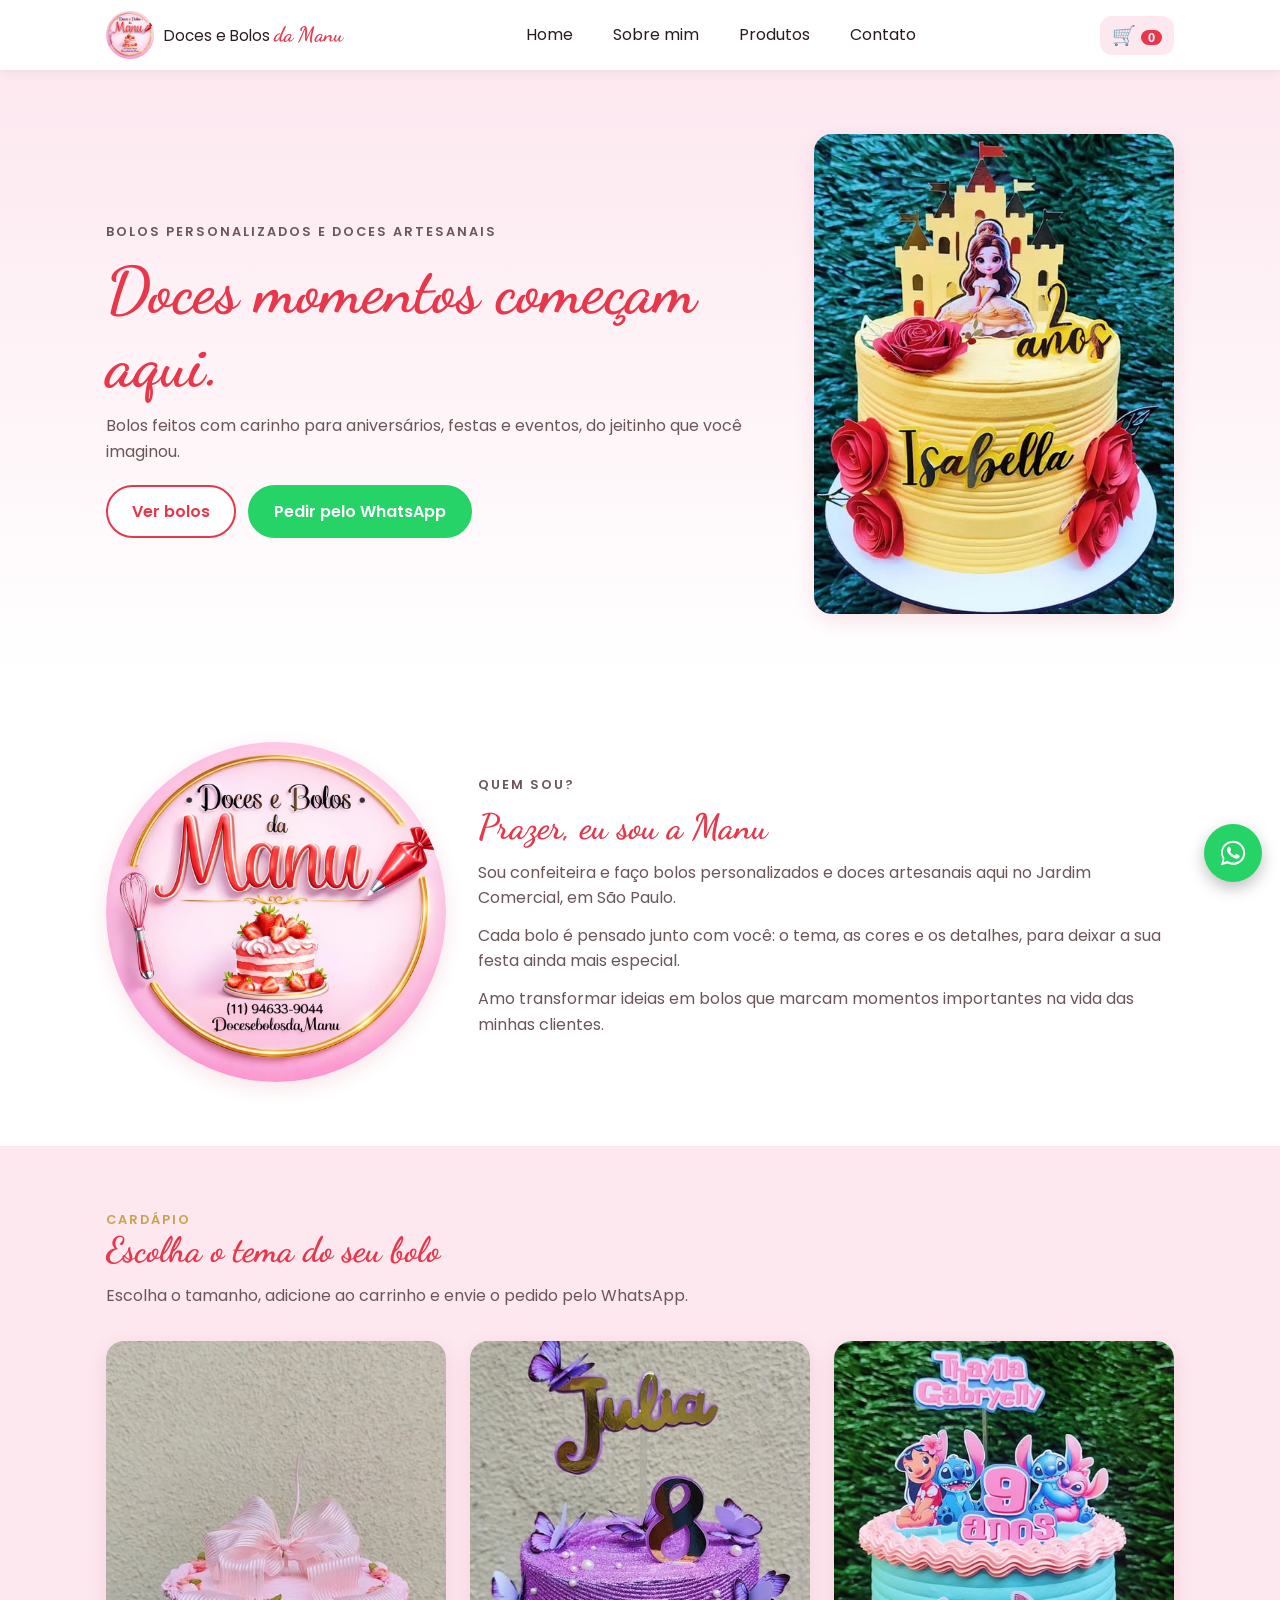
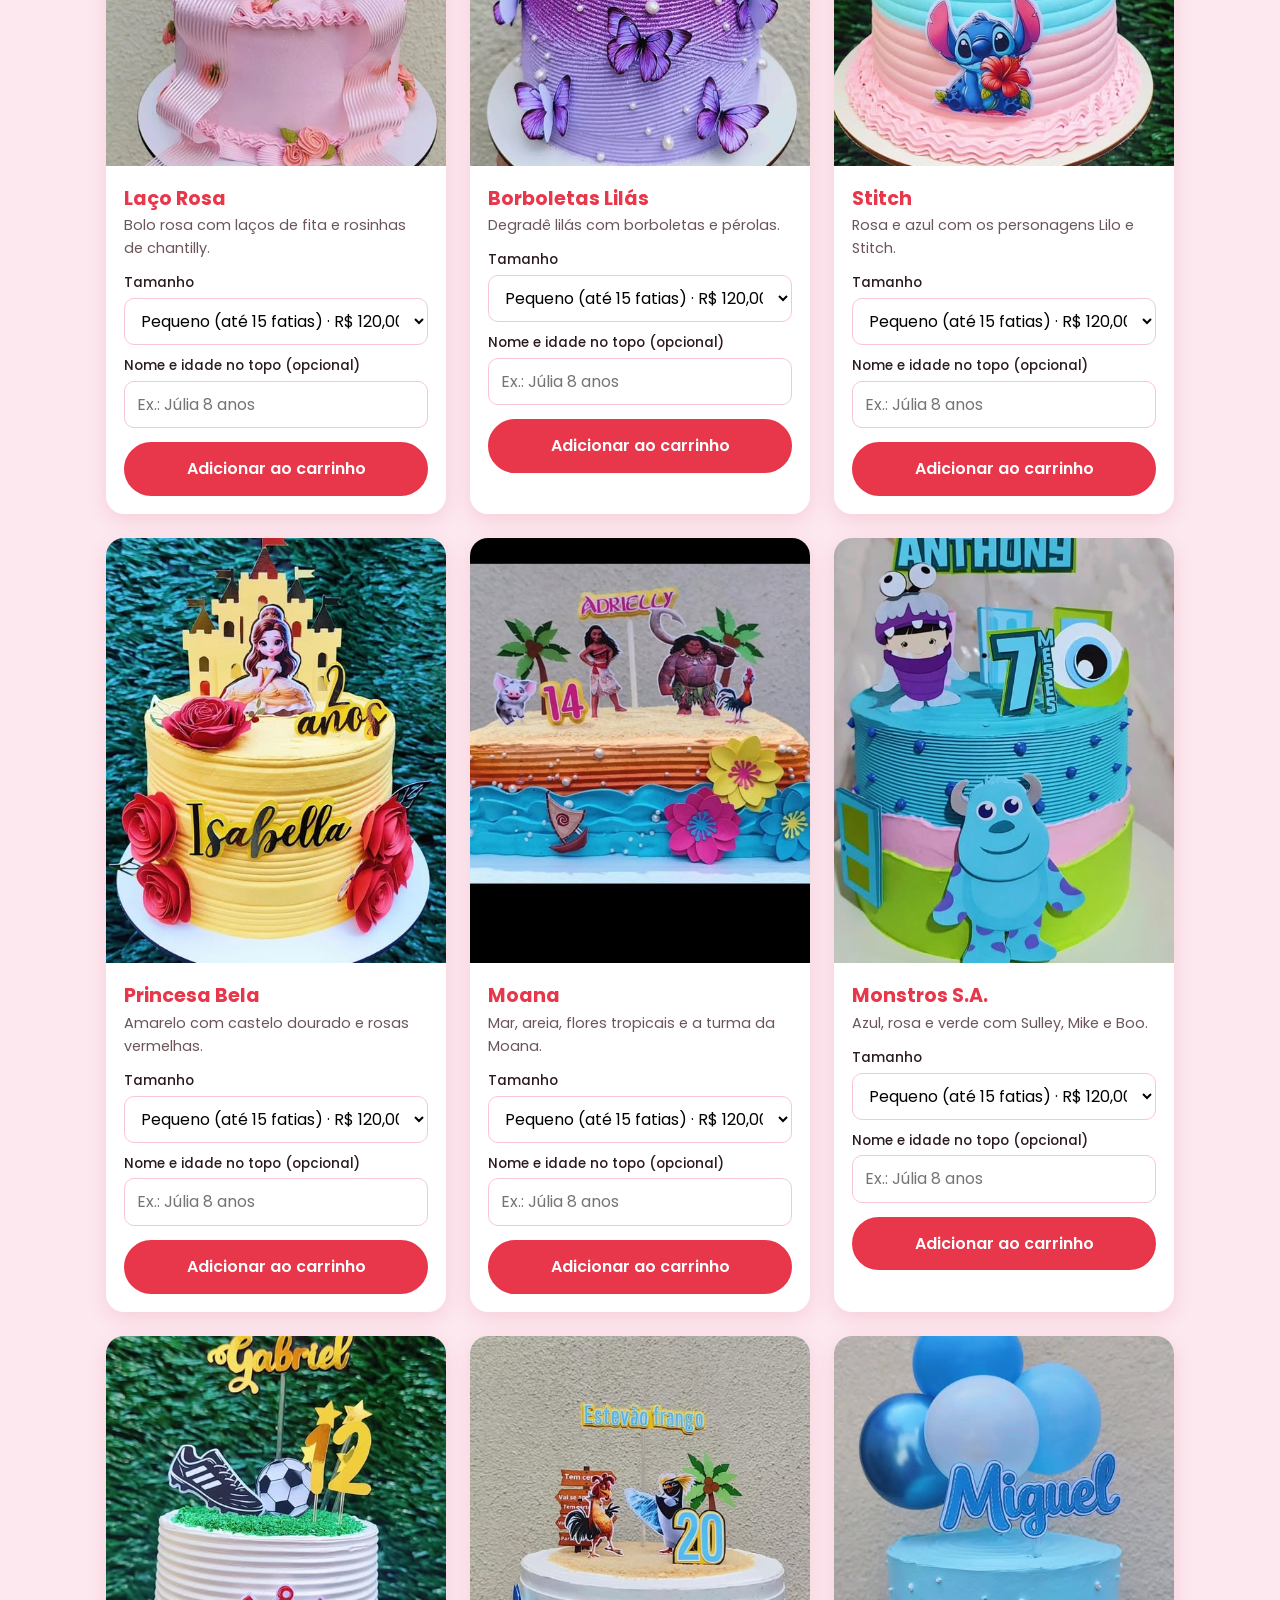
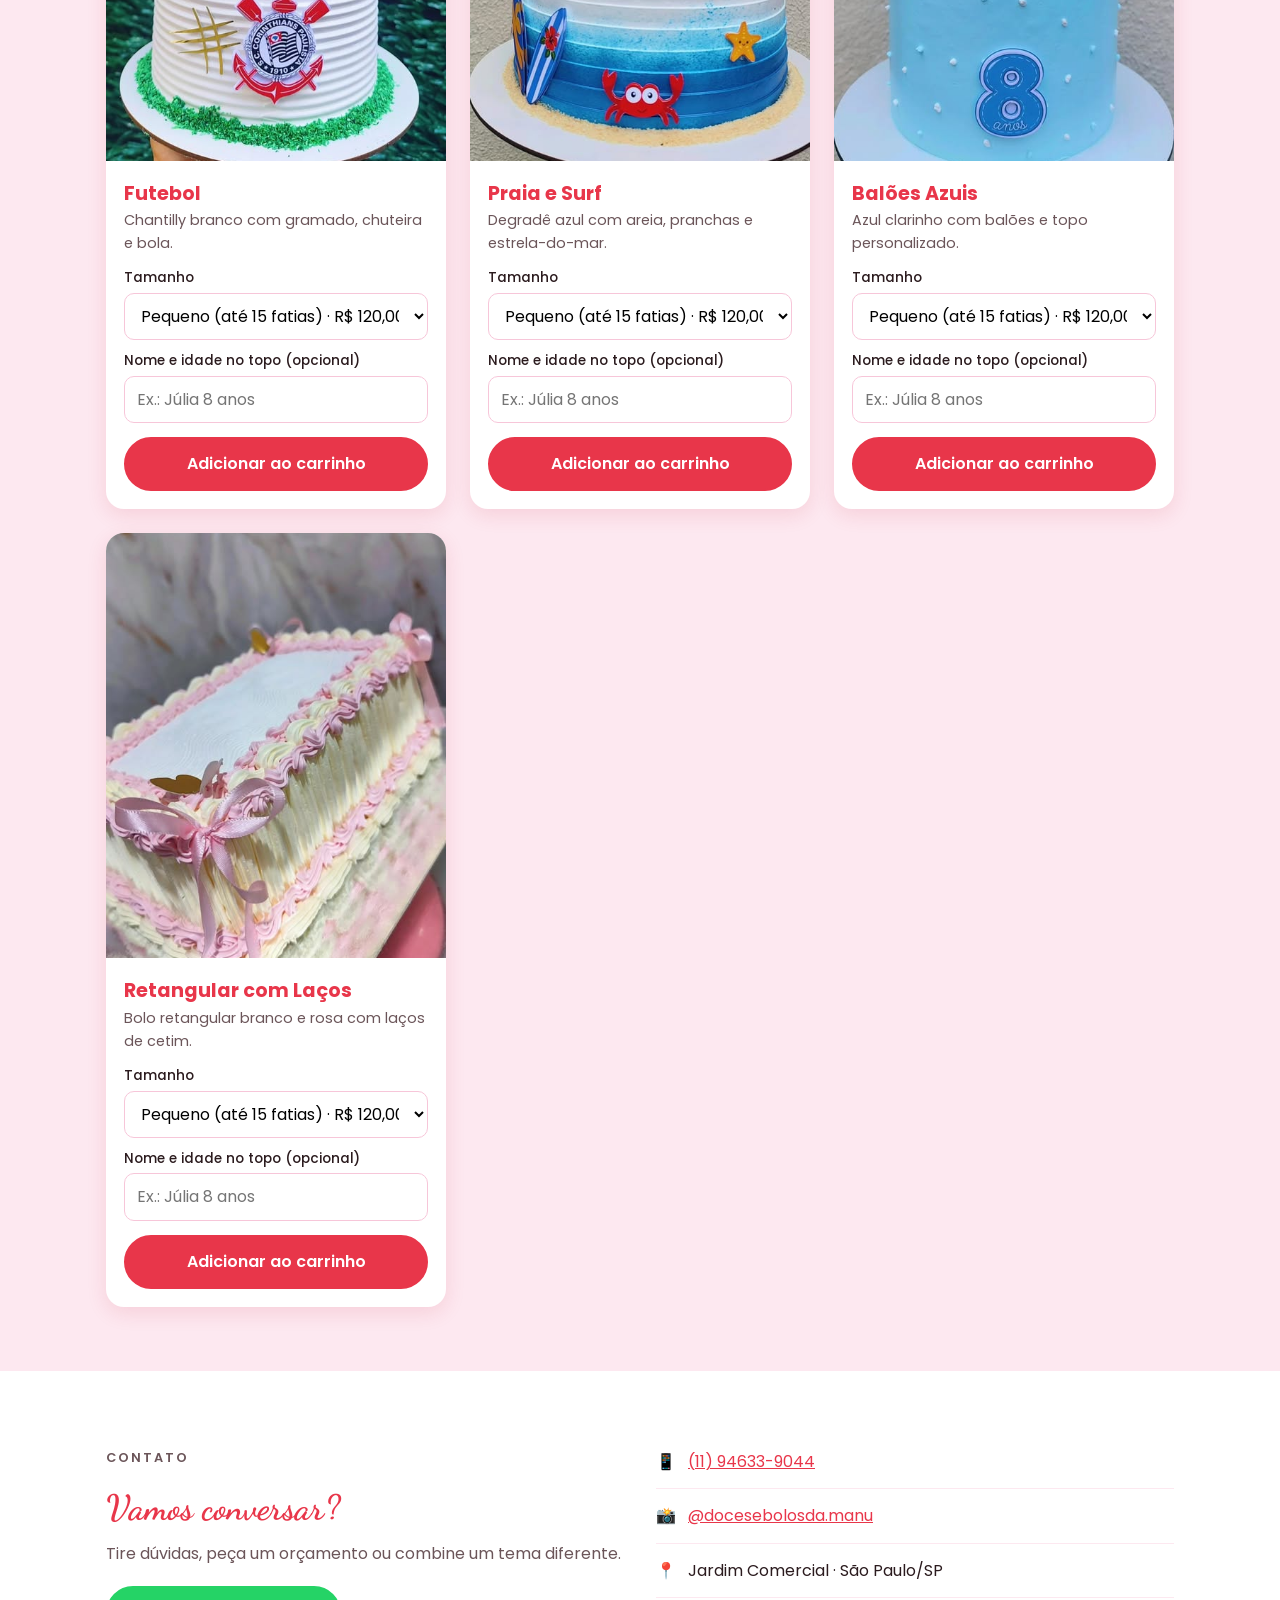
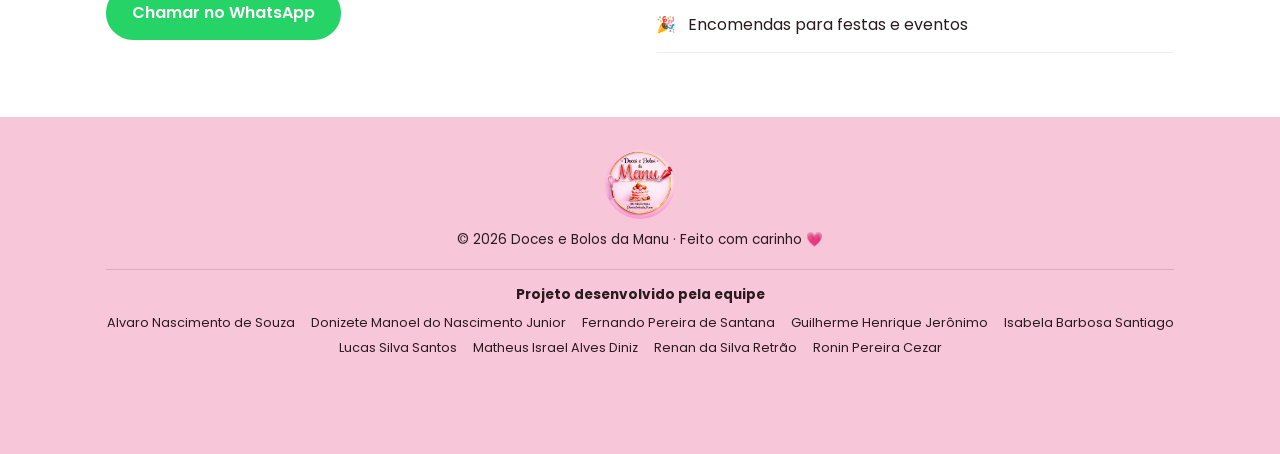
<file: index.html>
<!DOCTYPE html>
<html lang="pt-BR">
<head>
    <meta charset="UTF-8">
    <!-- Faz o site se ajustar à largura do celular -->
    <meta name="viewport" content="width=device-width, initial-scale=1.0">
    <meta name="description" content="Bolos personalizados e doces artesanais. Encomendas para festas e eventos.">
    <title>Doces e Bolos da Manu</title>

    <link rel="icon" href="assets/img/logo.jpg">
    <!-- Ícone e nome quando o site é adicionado à tela inicial do celular -->
    <link rel="apple-touch-icon" href="assets/img/logo.jpg">
    <link rel="manifest" href="manifest.webmanifest">
    <meta name="theme-color" content="#e8364a">
    <meta name="apple-mobile-web-app-title" content="Doces da Manu">
    <link rel="preconnect" href="https://fonts.googleapis.com">
    <link rel="preconnect" href="https://fonts.gstatic.com" crossorigin>
    <link href="https://fonts.googleapis.com/css2?family=Dancing+Script:wght@600;700&family=Poppins:wght@400;500;600&display=swap" rel="stylesheet">
    <link rel="stylesheet" href="assets/css/estilo.css">
</head>
<body>

<header class="cabecalho">
    <div class="container cabecalho-conteudo">
        <a href="#home" class="marca">
            <img src="assets/img/logo.jpg" alt="Logo Doces e Bolos da Manu">
            <span>Doces e Bolos <strong>da Manu</strong></span>
        </a>

        <!-- Os links levam até as seções da própria página (âncoras com #) -->
        <nav class="menu" id="menu">
            <a href="#home">Home</a>
            <a href="#sobre">Sobre mim</a>
            <a href="#produtos">Produtos</a>
            <a href="#contato">Contato</a>
        </nav>

        <div class="cabecalho-botoes">
            <button class="botao-carrinho" id="abrirCarrinho" aria-label="Abrir carrinho">
                🛒 <span class="contador" id="contador">0</span>
            </button>
            <!-- Botão de 3 risquinhos: só aparece no celular (controlado pelo CSS) -->
            <button class="botao-menu" id="botaoMenu" aria-label="Abrir menu">☰</button>
        </div>
    </div>
</header>

<main>

    <!-- ========== HOME ========== -->
    <section id="home" class="secao-home">
        <div class="container home-conteudo">
            <div class="home-texto">
                <p class="etiqueta">Bolos personalizados e doces artesanais</p>
                <h1>Doces momentos começam aqui.</h1>
                <p>Bolos feitos com carinho para aniversários, festas e eventos, do jeitinho que você imaginou.</p>
                <div class="home-botoes">
                    <a href="#produtos" class="botao">Ver bolos</a>
                    <a href="https://wa.me/5511946339044?text=Ol%C3%A1!%20Vim%20pelo%20site%20e%20quero%20fazer%20uma%20encomenda." class="botao botao-whatsapp" target="_blank" rel="noopener">Pedir pelo WhatsApp</a>
                </div>
            </div>
            <img src="assets/img/bolos/bolo-princesa-bela.jpg" alt="Bolo tema Princesa Bela" class="home-foto">
        </div>
    </section>

    <!-- ========== SOBRE MIM ========== -->
    <section id="sobre" class="secao-sobre">
        <div class="container sobre-conteudo">
            <img src="assets/img/logo.jpg" alt="Logo Doces e Bolos da Manu" class="sobre-foto">
            <div>
                <p class="etiqueta">Quem sou?</p>
                <h2>Prazer, eu sou a Manu</h2>
                <!-- TEXTO PROVISÓRIO: trocar pelo texto real da Manu -->
                <p>Sou confeiteira e faço bolos personalizados e doces artesanais aqui no Jardim Comercial, em São Paulo.</p>
                <p>Cada bolo é pensado junto com você: o tema, as cores e os detalhes, para deixar a sua festa ainda mais especial.</p>
                <p>Amo transformar ideias em bolos que marcam momentos importantes na vida das minhas clientes.</p>
            </div>
        </div>
    </section>

    <!-- ========== PRODUTOS ========== -->
    <section id="produtos" class="secao-produtos">
        <div class="container">
            <p class="etiqueta">Cardápio</p>
            <h2>Escolha o tema do seu bolo</h2>
            <p class="subtitulo">Escolha o tamanho, adicione ao carrinho e envie o pedido pelo WhatsApp.</p>

            <div class="grade-produtos">

                <article class="card" data-tema="Laço Rosa" data-imagem="bolo-laco-rosa.jpg">
                    <img src="assets/img/bolos/bolo-laco-rosa.jpg" alt="Bolo tema Laço Rosa" loading="lazy">
                    <div class="card-corpo">
                        <h3>Laço Rosa</h3>
                        <p>Bolo rosa com laços de fita e rosinhas de chantilly.</p>

                        <!-- Cada card é um formulário: o JavaScript lê os campos e coloca o bolo no carrinho -->
                        <form class="form-produto">
                            <label for="tamanho-1">Tamanho</label>
                            <select name="tamanho" id="tamanho-1">
                                <option value="P" data-preco="120">Pequeno (até 15 fatias) · R$ 120,00</option>
                                <option value="M" data-preco="180">Médio (até 25 fatias) · R$ 180,00</option>
                                <option value="G" data-preco="250">Grande (até 40 fatias) · R$ 250,00</option>
                            </select>

                            <label for="personalizacao-1">Nome e idade no topo (opcional)</label>
                            <input type="text" name="personalizacao" id="personalizacao-1"
                                   maxlength="40" placeholder="Ex.: Júlia 8 anos">

                            <button type="submit" class="botao botao-cheio">Adicionar ao carrinho</button>
                        </form>
                    </div>
                </article>

                <article class="card" data-tema="Borboletas Lilás" data-imagem="bolo-borboletas-lilas.jpg">
                    <img src="assets/img/bolos/bolo-borboletas-lilas.jpg" alt="Bolo tema Borboletas Lilás" loading="lazy">
                    <div class="card-corpo">
                        <h3>Borboletas Lilás</h3>
                        <p>Degradê lilás com borboletas e pérolas.</p>

                        <!-- Cada card é um formulário: o JavaScript lê os campos e coloca o bolo no carrinho -->
                        <form class="form-produto">
                            <label for="tamanho-2">Tamanho</label>
                            <select name="tamanho" id="tamanho-2">
                                <option value="P" data-preco="120">Pequeno (até 15 fatias) · R$ 120,00</option>
                                <option value="M" data-preco="180">Médio (até 25 fatias) · R$ 180,00</option>
                                <option value="G" data-preco="250">Grande (até 40 fatias) · R$ 250,00</option>
                            </select>

                            <label for="personalizacao-2">Nome e idade no topo (opcional)</label>
                            <input type="text" name="personalizacao" id="personalizacao-2"
                                   maxlength="40" placeholder="Ex.: Júlia 8 anos">

                            <button type="submit" class="botao botao-cheio">Adicionar ao carrinho</button>
                        </form>
                    </div>
                </article>

                <article class="card" data-tema="Stitch" data-imagem="bolo-stitch.jpg">
                    <img src="assets/img/bolos/bolo-stitch.jpg" alt="Bolo tema Stitch" loading="lazy">
                    <div class="card-corpo">
                        <h3>Stitch</h3>
                        <p>Rosa e azul com os personagens Lilo e Stitch.</p>

                        <!-- Cada card é um formulário: o JavaScript lê os campos e coloca o bolo no carrinho -->
                        <form class="form-produto">
                            <label for="tamanho-3">Tamanho</label>
                            <select name="tamanho" id="tamanho-3">
                                <option value="P" data-preco="120">Pequeno (até 15 fatias) · R$ 120,00</option>
                                <option value="M" data-preco="180">Médio (até 25 fatias) · R$ 180,00</option>
                                <option value="G" data-preco="250">Grande (até 40 fatias) · R$ 250,00</option>
                            </select>

                            <label for="personalizacao-3">Nome e idade no topo (opcional)</label>
                            <input type="text" name="personalizacao" id="personalizacao-3"
                                   maxlength="40" placeholder="Ex.: Júlia 8 anos">

                            <button type="submit" class="botao botao-cheio">Adicionar ao carrinho</button>
                        </form>
                    </div>
                </article>

                <article class="card" data-tema="Princesa Bela" data-imagem="bolo-princesa-bela.jpg">
                    <img src="assets/img/bolos/bolo-princesa-bela.jpg" alt="Bolo tema Princesa Bela" loading="lazy">
                    <div class="card-corpo">
                        <h3>Princesa Bela</h3>
                        <p>Amarelo com castelo dourado e rosas vermelhas.</p>

                        <!-- Cada card é um formulário: o JavaScript lê os campos e coloca o bolo no carrinho -->
                        <form class="form-produto">
                            <label for="tamanho-4">Tamanho</label>
                            <select name="tamanho" id="tamanho-4">
                                <option value="P" data-preco="120">Pequeno (até 15 fatias) · R$ 120,00</option>
                                <option value="M" data-preco="180">Médio (até 25 fatias) · R$ 180,00</option>
                                <option value="G" data-preco="250">Grande (até 40 fatias) · R$ 250,00</option>
                            </select>

                            <label for="personalizacao-4">Nome e idade no topo (opcional)</label>
                            <input type="text" name="personalizacao" id="personalizacao-4"
                                   maxlength="40" placeholder="Ex.: Júlia 8 anos">

                            <button type="submit" class="botao botao-cheio">Adicionar ao carrinho</button>
                        </form>
                    </div>
                </article>

                <article class="card" data-tema="Moana" data-imagem="bolo-moana.jpg">
                    <img src="assets/img/bolos/bolo-moana.jpg" alt="Bolo tema Moana" loading="lazy">
                    <div class="card-corpo">
                        <h3>Moana</h3>
                        <p>Mar, areia, flores tropicais e a turma da Moana.</p>

                        <!-- Cada card é um formulário: o JavaScript lê os campos e coloca o bolo no carrinho -->
                        <form class="form-produto">
                            <label for="tamanho-5">Tamanho</label>
                            <select name="tamanho" id="tamanho-5">
                                <option value="P" data-preco="120">Pequeno (até 15 fatias) · R$ 120,00</option>
                                <option value="M" data-preco="180">Médio (até 25 fatias) · R$ 180,00</option>
                                <option value="G" data-preco="250">Grande (até 40 fatias) · R$ 250,00</option>
                            </select>

                            <label for="personalizacao-5">Nome e idade no topo (opcional)</label>
                            <input type="text" name="personalizacao" id="personalizacao-5"
                                   maxlength="40" placeholder="Ex.: Júlia 8 anos">

                            <button type="submit" class="botao botao-cheio">Adicionar ao carrinho</button>
                        </form>
                    </div>
                </article>

                <article class="card" data-tema="Monstros S.A." data-imagem="bolo-monstros-sa.jpg">
                    <img src="assets/img/bolos/bolo-monstros-sa.jpg" alt="Bolo tema Monstros S.A." loading="lazy">
                    <div class="card-corpo">
                        <h3>Monstros S.A.</h3>
                        <p>Azul, rosa e verde com Sulley, Mike e Boo.</p>

                        <!-- Cada card é um formulário: o JavaScript lê os campos e coloca o bolo no carrinho -->
                        <form class="form-produto">
                            <label for="tamanho-6">Tamanho</label>
                            <select name="tamanho" id="tamanho-6">
                                <option value="P" data-preco="120">Pequeno (até 15 fatias) · R$ 120,00</option>
                                <option value="M" data-preco="180">Médio (até 25 fatias) · R$ 180,00</option>
                                <option value="G" data-preco="250">Grande (até 40 fatias) · R$ 250,00</option>
                            </select>

                            <label for="personalizacao-6">Nome e idade no topo (opcional)</label>
                            <input type="text" name="personalizacao" id="personalizacao-6"
                                   maxlength="40" placeholder="Ex.: Júlia 8 anos">

                            <button type="submit" class="botao botao-cheio">Adicionar ao carrinho</button>
                        </form>
                    </div>
                </article>

                <article class="card" data-tema="Futebol" data-imagem="bolo-futebol.jpg">
                    <img src="assets/img/bolos/bolo-futebol.jpg" alt="Bolo tema Futebol" loading="lazy">
                    <div class="card-corpo">
                        <h3>Futebol</h3>
                        <p>Chantilly branco com gramado, chuteira e bola.</p>

                        <!-- Cada card é um formulário: o JavaScript lê os campos e coloca o bolo no carrinho -->
                        <form class="form-produto">
                            <label for="tamanho-7">Tamanho</label>
                            <select name="tamanho" id="tamanho-7">
                                <option value="P" data-preco="120">Pequeno (até 15 fatias) · R$ 120,00</option>
                                <option value="M" data-preco="180">Médio (até 25 fatias) · R$ 180,00</option>
                                <option value="G" data-preco="250">Grande (até 40 fatias) · R$ 250,00</option>
                            </select>

                            <label for="personalizacao-7">Nome e idade no topo (opcional)</label>
                            <input type="text" name="personalizacao" id="personalizacao-7"
                                   maxlength="40" placeholder="Ex.: Júlia 8 anos">

                            <button type="submit" class="botao botao-cheio">Adicionar ao carrinho</button>
                        </form>
                    </div>
                </article>

                <article class="card" data-tema="Praia e Surf" data-imagem="bolo-praia-surf.jpg">
                    <img src="assets/img/bolos/bolo-praia-surf.jpg" alt="Bolo tema Praia e Surf" loading="lazy">
                    <div class="card-corpo">
                        <h3>Praia e Surf</h3>
                        <p>Degradê azul com areia, pranchas e estrela-do-mar.</p>

                        <!-- Cada card é um formulário: o JavaScript lê os campos e coloca o bolo no carrinho -->
                        <form class="form-produto">
                            <label for="tamanho-8">Tamanho</label>
                            <select name="tamanho" id="tamanho-8">
                                <option value="P" data-preco="120">Pequeno (até 15 fatias) · R$ 120,00</option>
                                <option value="M" data-preco="180">Médio (até 25 fatias) · R$ 180,00</option>
                                <option value="G" data-preco="250">Grande (até 40 fatias) · R$ 250,00</option>
                            </select>

                            <label for="personalizacao-8">Nome e idade no topo (opcional)</label>
                            <input type="text" name="personalizacao" id="personalizacao-8"
                                   maxlength="40" placeholder="Ex.: Júlia 8 anos">

                            <button type="submit" class="botao botao-cheio">Adicionar ao carrinho</button>
                        </form>
                    </div>
                </article>

                <article class="card" data-tema="Balões Azuis" data-imagem="bolo-baloes-azul.jpg">
                    <img src="assets/img/bolos/bolo-baloes-azul.jpg" alt="Bolo tema Balões Azuis" loading="lazy">
                    <div class="card-corpo">
                        <h3>Balões Azuis</h3>
                        <p>Azul clarinho com balões e topo personalizado.</p>

                        <!-- Cada card é um formulário: o JavaScript lê os campos e coloca o bolo no carrinho -->
                        <form class="form-produto">
                            <label for="tamanho-9">Tamanho</label>
                            <select name="tamanho" id="tamanho-9">
                                <option value="P" data-preco="120">Pequeno (até 15 fatias) · R$ 120,00</option>
                                <option value="M" data-preco="180">Médio (até 25 fatias) · R$ 180,00</option>
                                <option value="G" data-preco="250">Grande (até 40 fatias) · R$ 250,00</option>
                            </select>

                            <label for="personalizacao-9">Nome e idade no topo (opcional)</label>
                            <input type="text" name="personalizacao" id="personalizacao-9"
                                   maxlength="40" placeholder="Ex.: Júlia 8 anos">

                            <button type="submit" class="botao botao-cheio">Adicionar ao carrinho</button>
                        </form>
                    </div>
                </article>

                <article class="card" data-tema="Retangular com Laços" data-imagem="bolo-retangular-lacos.jpg">
                    <img src="assets/img/bolos/bolo-retangular-lacos.jpg" alt="Bolo tema Retangular com Laços" loading="lazy">
                    <div class="card-corpo">
                        <h3>Retangular com Laços</h3>
                        <p>Bolo retangular branco e rosa com laços de cetim.</p>

                        <!-- Cada card é um formulário: o JavaScript lê os campos e coloca o bolo no carrinho -->
                        <form class="form-produto">
                            <label for="tamanho-10">Tamanho</label>
                            <select name="tamanho" id="tamanho-10">
                                <option value="P" data-preco="120">Pequeno (até 15 fatias) · R$ 120,00</option>
                                <option value="M" data-preco="180">Médio (até 25 fatias) · R$ 180,00</option>
                                <option value="G" data-preco="250">Grande (até 40 fatias) · R$ 250,00</option>
                            </select>

                            <label for="personalizacao-10">Nome e idade no topo (opcional)</label>
                            <input type="text" name="personalizacao" id="personalizacao-10"
                                   maxlength="40" placeholder="Ex.: Júlia 8 anos">

                            <button type="submit" class="botao botao-cheio">Adicionar ao carrinho</button>
                        </form>
                    </div>
                </article>
            </div>
        </div>
    </section>

    <!-- ========== CONTATO ========== -->
    <section id="contato" class="secao-contato">
        <div class="container contato-conteudo">
            <div>
                <p class="etiqueta">Contato</p>
                <h2>Vamos conversar?</h2>
                <p>Tire dúvidas, peça um orçamento ou combine um tema diferente.</p>
                <a href="https://wa.me/5511946339044?text=Ol%C3%A1!%20Vim%20pelo%20site%20e%20quero%20fazer%20uma%20encomenda." class="botao botao-whatsapp" target="_blank" rel="noopener">
                    Chamar no WhatsApp
                </a>
            </div>
            <ul class="contato-lista">
                <li><span>📱</span> <a href="https://wa.me/5511946339044?text=Ol%C3%A1!%20Vim%20pelo%20site%20e%20quero%20fazer%20uma%20encomenda." target="_blank" rel="noopener">(11) 94633-9044</a></li>
                <li><span>📸</span> <a href="https://www.instagram.com/docesebolosda.manu/" target="_blank" rel="noopener">@docesebolosda.manu</a></li>
                <li><span>📍</span> Jardim Comercial · São Paulo/SP</li>
                <li><span>🎉</span> Encomendas para festas e eventos</li>
            </ul>
        </div>
    </section>

</main>

<!-- ========== CARRINHO LATERAL ========== -->
<div class="fundo-escuro" id="fundoCarrinho"></div>

<aside class="carrinho" id="carrinho" aria-label="Carrinho">
    <div class="carrinho-topo">
        <h2>Meu pedido</h2>
        <button class="fechar" id="fecharCarrinho" aria-label="Fechar carrinho">✕</button>
    </div>

    <p class="aviso-sucesso" id="aviso" hidden></p>

    <!-- O JavaScript preenche esta mensagem e a lista conforme o carrinho muda -->
    <p class="carrinho-vazio" id="carrinhoVazio">Seu carrinho está vazio.<br>Escolha um bolo na seção Produtos 🎂</p>
    <ul class="carrinho-itens" id="listaItens"></ul>

    <div id="areaPedido" hidden>
        <p class="carrinho-total">Total: <strong id="total">R$ 0,00</strong></p>

        <form class="formulario" id="formFinalizar" novalidate>
            <ul class="lista-erros" id="listaErros" hidden></ul>

            <label for="nome">Seu nome</label>
            <input type="text" id="nome" name="nome" required>

            <label for="telefone">WhatsApp</label>
            <input type="tel" id="telefone" name="telefone" required placeholder="(11) 99999-9999">

            <label for="data">Data da festa</label>
            <input type="date" id="data" name="data" required>
            <small class="dica">Pedidos com pelo menos 4 dias de antecedência: é o tempo que a Manu precisa para comprar os ingredientes, preparar e decorar o seu bolo com todo o carinho 💗</small>

            <label for="observacao">Observação (opcional)</label>
            <textarea id="observacao" name="observacao" rows="2" maxlength="300"></textarea>

            <button type="submit" class="botao botao-whatsapp">Enviar pedido pelo WhatsApp</button>
        </form>
    </div>
</aside>

<footer class="rodape">
    <div class="container">
        <img src="assets/img/logo.jpg" alt="Logo Doces e Bolos da Manu" class="rodape-logo">
        <p>© 2026 Doces e Bolos da Manu · Feito com carinho 💗</p>

        <!-- Créditos da equipe que fez o projeto (trabalho da faculdade) -->
        <div class="creditos">
            <p class="creditos-titulo">Projeto desenvolvido pela equipe</p>
            <ul class="creditos-lista">
                <li>Alvaro Nascimento de Souza</li>
                <li>Donizete Manoel do Nascimento Junior</li>
                <li>Fernando Pereira de Santana</li>
                <li>Guilherme Henrique Jerônimo</li>
                <li>Isabela Barbosa Santiago</li>
                <li>Lucas Silva Santos</li>
                <li>Matheus Israel Alves Diniz</li>
                <li>Renan da Silva Retrão</li>
                <li>Ronin Pereira Cezar</li>
            </ul>
        </div>
    </div>
</footer>

<!-- Botão do WhatsApp fixo no canto da tela: aparece em todas as seções -->
<a href="https://wa.me/5511946339044?text=Ol%C3%A1!%20Vim%20pelo%20site%20e%20quero%20fazer%20uma%20encomenda." class="whatsapp-flutuante" target="_blank" rel="noopener" aria-label="Conversar no WhatsApp">
    <svg viewBox="0 0 32 32" width="30" height="30" aria-hidden="true"><path fill="currentColor" d="M16 3C9 3 3.3 8.7 3.3 15.7c0 2.2.6 4.4 1.7 6.3L3.2 29l7.2-1.9c1.8 1 3.9 1.5 5.9 1.5 7 0 12.7-5.7 12.7-12.7S23 3 16 3zm0 23.2c-1.9 0-3.8-.5-5.4-1.5l-.4-.2-4.3 1.1 1.1-4.2-.3-.4c-1.1-1.7-1.6-3.6-1.6-5.6C5.1 9.9 10 5.1 16 5.1s10.9 4.9 10.9 10.9S22 26.2 16 26.2zm6-8.2c-.3-.2-1.9-.9-2.2-1s-.5-.2-.7.2-.8 1-1 1.2-.4.2-.7.1c-.3-.2-1.4-.5-2.6-1.6-1-.9-1.6-1.9-1.8-2.2s0-.5.1-.6l.5-.6c.2-.2.2-.3.3-.6.1-.2 0-.4 0-.6l-1-2.4c-.3-.6-.5-.5-.7-.5h-.6c-.2 0-.6.1-.9.4s-1.2 1.1-1.2 2.8 1.2 3.2 1.4 3.5c.2.2 2.4 3.6 5.7 5 .8.3 1.4.5 1.9.7.8.3 1.5.2 2.1.1.6-.1 1.9-.8 2.2-1.5.3-.7.3-1.4.2-1.5-.1-.2-.3-.3-.6-.4z"/></svg>
</a>

<script src="assets/js/app.js"></script>
</body>
</html>
</file>
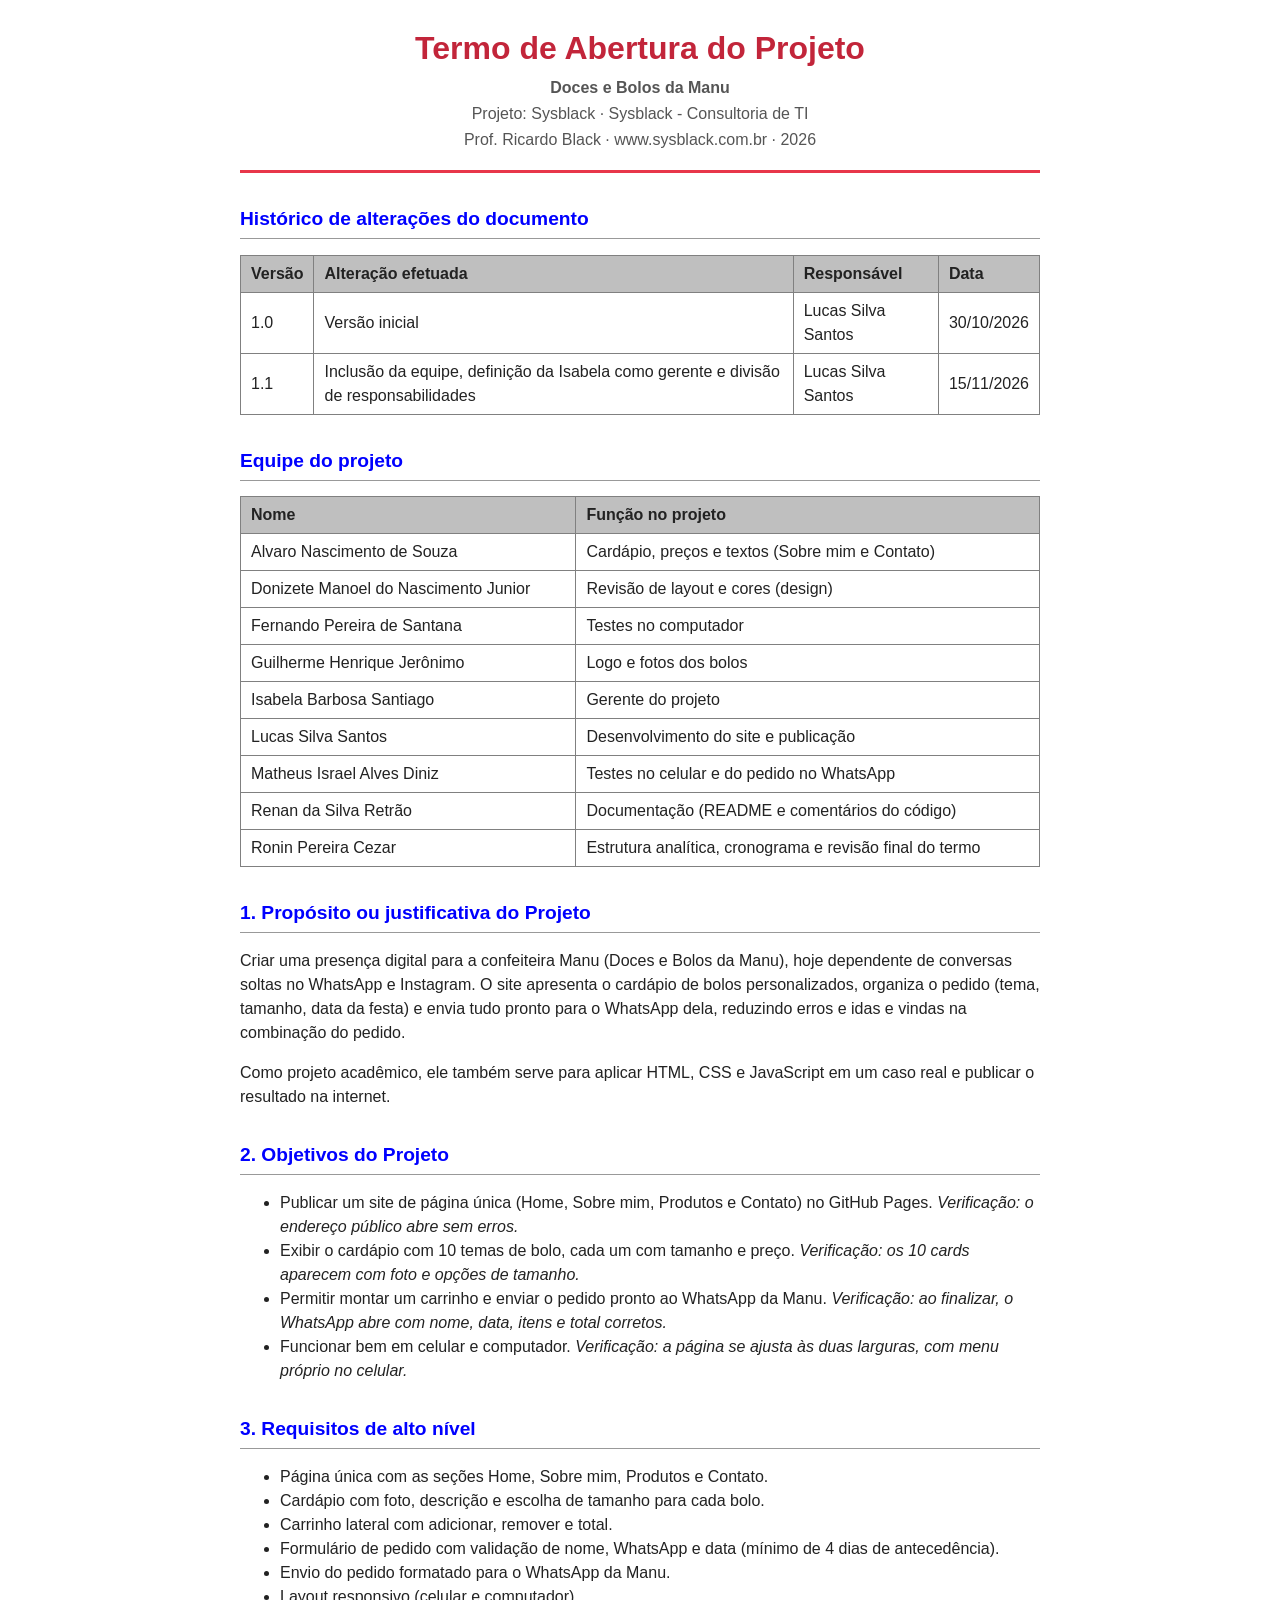
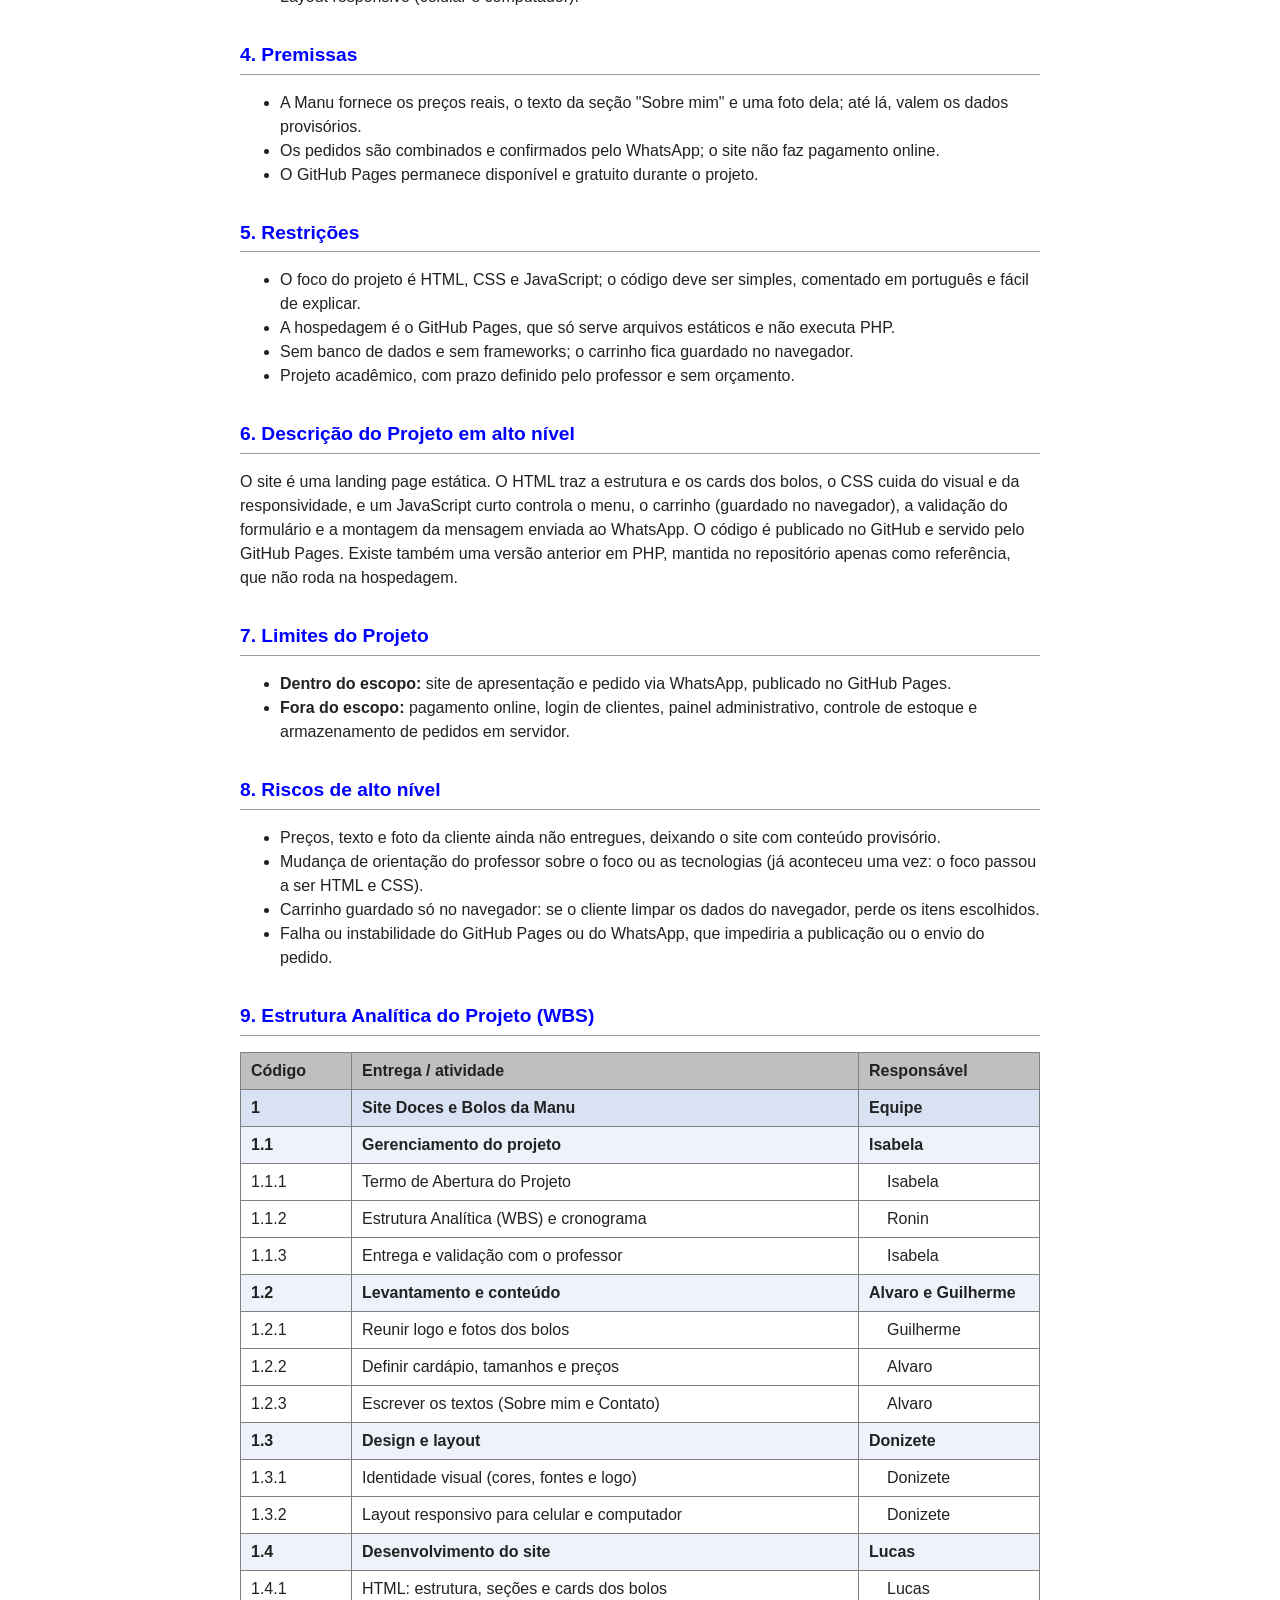
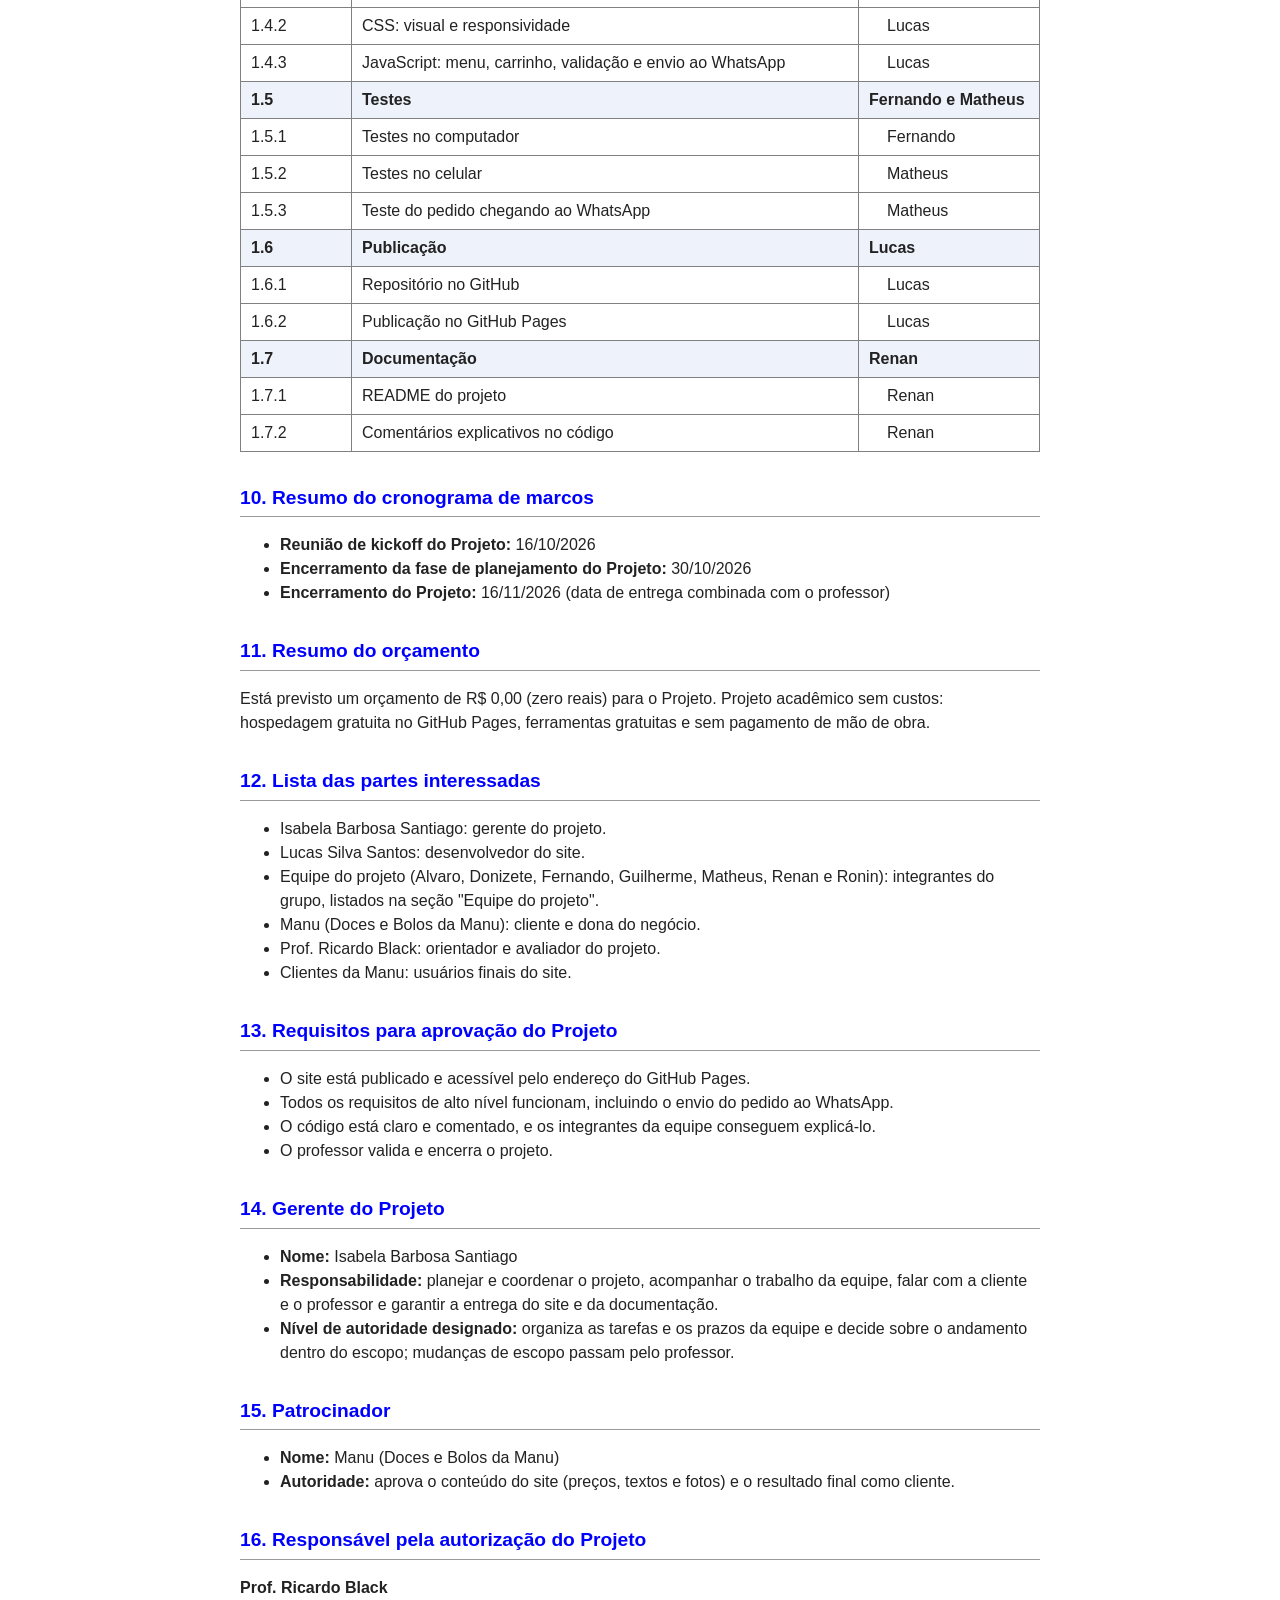
<file: termo-de-abertura.html>
<!DOCTYPE html>
<html lang="pt-BR">
<head>
    <meta charset="UTF-8">
    <meta name="viewport" content="width=device-width, initial-scale=1.0">
    <title>Termo de Abertura do Projeto - Doces e Bolos da Manu</title>

    <style>
        /* Estilo simples, em uma coluna só, bom para ler na tela e para imprimir */
        body {
            font-family: Calibri, Arial, sans-serif;
            line-height: 1.5;
            color: #222;
            max-width: 800px;
            margin: 0 auto;
            padding: 24px 16px 48px;
        }

        .capa { text-align: center; border-bottom: 3px solid #e8364a; padding-bottom: 16px; margin-bottom: 24px; }
        .capa h1 { margin: 0 0 4px; color: #c2253a; }
        .capa p { margin: 2px 0; color: #555; }

        h2 { color: #0000ff; font-size: 1.2rem; border-bottom: 1px solid #999; padding-bottom: 4px; margin-top: 32px; }

        table { border-collapse: collapse; width: 100%; margin: 8px 0; }
        th, td { border: 1px solid #808080; padding: 6px 10px; text-align: left; }
        th { background: #bfbfbf; }

        /* Níveis da WBS: cada nível tem uma cor de fundo diferente */
        .nivel1 td { background: #d9e2f3; font-weight: bold; }
        .nivel2 td { background: #eef2fa; font-weight: bold; }
        .nivel3 td:last-child { padding-left: 28px; }

        @media print {
            body { padding: 0; }
            h2 { break-after: avoid; }
            table, li { break-inside: avoid; }
        }
    </style>
</head>
<body>

<header class="capa">
    <h1>Termo de Abertura do Projeto</h1>
    <p><strong>Doces e Bolos da Manu</strong></p>
    <p>Projeto: Sysblack · Sysblack - Consultoria de TI</p>
    <p>Prof. Ricardo Black · www.sysblack.com.br · 2026</p>
</header>

<main>

    <h2>Histórico de alterações do documento</h2>
    <table>
        <tr><th>Versão</th><th>Alteração efetuada</th><th>Responsável</th><th>Data</th></tr>
        <tr><td>1.0</td><td>Versão inicial</td><td>Lucas Silva Santos</td><td>30/10/2026</td></tr>
        <tr><td>1.1</td><td>Inclusão da equipe, definição da Isabela como gerente e divisão de responsabilidades</td><td>Lucas Silva Santos</td><td>15/11/2026</td></tr>
    </table>

    <h2>Equipe do projeto</h2>
    <table>
        <tr><th>Nome</th><th>Função no projeto</th></tr>
        <tr><td>Alvaro Nascimento de Souza</td><td>Cardápio, preços e textos (Sobre mim e Contato)</td></tr>
        <tr><td>Donizete Manoel do Nascimento Junior</td><td>Revisão de layout e cores (design)</td></tr>
        <tr><td>Fernando Pereira de Santana</td><td>Testes no computador</td></tr>
        <tr><td>Guilherme Henrique Jerônimo</td><td>Logo e fotos dos bolos</td></tr>
        <tr><td>Isabela Barbosa Santiago</td><td>Gerente do projeto</td></tr>
        <tr><td>Lucas Silva Santos</td><td>Desenvolvimento do site e publicação</td></tr>
        <tr><td>Matheus Israel Alves Diniz</td><td>Testes no celular e do pedido no WhatsApp</td></tr>
        <tr><td>Renan da Silva Retrão</td><td>Documentação (README e comentários do código)</td></tr>
        <tr><td>Ronin Pereira Cezar</td><td>Estrutura analítica, cronograma e revisão final do termo</td></tr>
    </table>

    <h2>1. Propósito ou justificativa do Projeto</h2>
    <p>Criar uma presença digital para a confeiteira Manu (Doces e Bolos da Manu), hoje dependente de conversas soltas no WhatsApp e Instagram. O site apresenta o cardápio de bolos personalizados, organiza o pedido (tema, tamanho, data da festa) e envia tudo pronto para o WhatsApp dela, reduzindo erros e idas e vindas na combinação do pedido.</p>
    <p>Como projeto acadêmico, ele também serve para aplicar HTML, CSS e JavaScript em um caso real e publicar o resultado na internet.</p>

    <h2>2. Objetivos do Projeto</h2>
    <ul>
        <li>Publicar um site de página única (Home, Sobre mim, Produtos e Contato) no GitHub Pages. <em>Verificação: o endereço público abre sem erros.</em></li>
        <li>Exibir o cardápio com 10 temas de bolo, cada um com tamanho e preço. <em>Verificação: os 10 cards aparecem com foto e opções de tamanho.</em></li>
        <li>Permitir montar um carrinho e enviar o pedido pronto ao WhatsApp da Manu. <em>Verificação: ao finalizar, o WhatsApp abre com nome, data, itens e total corretos.</em></li>
        <li>Funcionar bem em celular e computador. <em>Verificação: a página se ajusta às duas larguras, com menu próprio no celular.</em></li>
    </ul>

    <h2>3. Requisitos de alto nível</h2>
    <ul>
        <li>Página única com as seções Home, Sobre mim, Produtos e Contato.</li>
        <li>Cardápio com foto, descrição e escolha de tamanho para cada bolo.</li>
        <li>Carrinho lateral com adicionar, remover e total.</li>
        <li>Formulário de pedido com validação de nome, WhatsApp e data (mínimo de 4 dias de antecedência).</li>
        <li>Envio do pedido formatado para o WhatsApp da Manu.</li>
        <li>Layout responsivo (celular e computador).</li>
    </ul>

    <h2>4. Premissas</h2>
    <ul>
        <li>A Manu fornece os preços reais, o texto da seção "Sobre mim" e uma foto dela; até lá, valem os dados provisórios.</li>
        <li>Os pedidos são combinados e confirmados pelo WhatsApp; o site não faz pagamento online.</li>
        <li>O GitHub Pages permanece disponível e gratuito durante o projeto.</li>
    </ul>

    <h2>5. Restrições</h2>
    <ul>
        <li>O foco do projeto é HTML, CSS e JavaScript; o código deve ser simples, comentado em português e fácil de explicar.</li>
        <li>A hospedagem é o GitHub Pages, que só serve arquivos estáticos e não executa PHP.</li>
        <li>Sem banco de dados e sem frameworks; o carrinho fica guardado no navegador.</li>
        <li>Projeto acadêmico, com prazo definido pelo professor e sem orçamento.</li>
    </ul>

    <h2>6. Descrição do Projeto em alto nível</h2>
    <p>O site é uma landing page estática. O HTML traz a estrutura e os cards dos bolos, o CSS cuida do visual e da responsividade, e um JavaScript curto controla o menu, o carrinho (guardado no navegador), a validação do formulário e a montagem da mensagem enviada ao WhatsApp. O código é publicado no GitHub e servido pelo GitHub Pages. Existe também uma versão anterior em PHP, mantida no repositório apenas como referência, que não roda na hospedagem.</p>

    <h2>7. Limites do Projeto</h2>
    <ul>
        <li><strong>Dentro do escopo:</strong> site de apresentação e pedido via WhatsApp, publicado no GitHub Pages.</li>
        <li><strong>Fora do escopo:</strong> pagamento online, login de clientes, painel administrativo, controle de estoque e armazenamento de pedidos em servidor.</li>
    </ul>

    <h2>8. Riscos de alto nível</h2>
    <ul>
        <li>Preços, texto e foto da cliente ainda não entregues, deixando o site com conteúdo provisório.</li>
        <li>Mudança de orientação do professor sobre o foco ou as tecnologias (já aconteceu uma vez: o foco passou a ser HTML e CSS).</li>
        <li>Carrinho guardado só no navegador: se o cliente limpar os dados do navegador, perde os itens escolhidos.</li>
        <li>Falha ou instabilidade do GitHub Pages ou do WhatsApp, que impediria a publicação ou o envio do pedido.</li>
    </ul>

    <h2>9. Estrutura Analítica do Projeto (WBS)</h2>
    <table>
        <tr><th style="width: 90px;">Código</th><th>Entrega / atividade</th><th style="width: 160px;">Responsável</th></tr>
        <tr class="nivel1"><td>1</td><td>Site Doces e Bolos da Manu</td><td>Equipe</td></tr>

        <tr class="nivel2"><td>1.1</td><td>Gerenciamento do projeto</td><td>Isabela</td></tr>
        <tr class="nivel3"><td>1.1.1</td><td>Termo de Abertura do Projeto</td><td>Isabela</td></tr>
        <tr class="nivel3"><td>1.1.2</td><td>Estrutura Analítica (WBS) e cronograma</td><td>Ronin</td></tr>
        <tr class="nivel3"><td>1.1.3</td><td>Entrega e validação com o professor</td><td>Isabela</td></tr>

        <tr class="nivel2"><td>1.2</td><td>Levantamento e conteúdo</td><td>Alvaro e Guilherme</td></tr>
        <tr class="nivel3"><td>1.2.1</td><td>Reunir logo e fotos dos bolos</td><td>Guilherme</td></tr>
        <tr class="nivel3"><td>1.2.2</td><td>Definir cardápio, tamanhos e preços</td><td>Alvaro</td></tr>
        <tr class="nivel3"><td>1.2.3</td><td>Escrever os textos (Sobre mim e Contato)</td><td>Alvaro</td></tr>

        <tr class="nivel2"><td>1.3</td><td>Design e layout</td><td>Donizete</td></tr>
        <tr class="nivel3"><td>1.3.1</td><td>Identidade visual (cores, fontes e logo)</td><td>Donizete</td></tr>
        <tr class="nivel3"><td>1.3.2</td><td>Layout responsivo para celular e computador</td><td>Donizete</td></tr>

        <tr class="nivel2"><td>1.4</td><td>Desenvolvimento do site</td><td>Lucas</td></tr>
        <tr class="nivel3"><td>1.4.1</td><td>HTML: estrutura, seções e cards dos bolos</td><td>Lucas</td></tr>
        <tr class="nivel3"><td>1.4.2</td><td>CSS: visual e responsividade</td><td>Lucas</td></tr>
        <tr class="nivel3"><td>1.4.3</td><td>JavaScript: menu, carrinho, validação e envio ao WhatsApp</td><td>Lucas</td></tr>

        <tr class="nivel2"><td>1.5</td><td>Testes</td><td>Fernando e Matheus</td></tr>
        <tr class="nivel3"><td>1.5.1</td><td>Testes no computador</td><td>Fernando</td></tr>
        <tr class="nivel3"><td>1.5.2</td><td>Testes no celular</td><td>Matheus</td></tr>
        <tr class="nivel3"><td>1.5.3</td><td>Teste do pedido chegando ao WhatsApp</td><td>Matheus</td></tr>

        <tr class="nivel2"><td>1.6</td><td>Publicação</td><td>Lucas</td></tr>
        <tr class="nivel3"><td>1.6.1</td><td>Repositório no GitHub</td><td>Lucas</td></tr>
        <tr class="nivel3"><td>1.6.2</td><td>Publicação no GitHub Pages</td><td>Lucas</td></tr>

        <tr class="nivel2"><td>1.7</td><td>Documentação</td><td>Renan</td></tr>
        <tr class="nivel3"><td>1.7.1</td><td>README do projeto</td><td>Renan</td></tr>
        <tr class="nivel3"><td>1.7.2</td><td>Comentários explicativos no código</td><td>Renan</td></tr>
    </table>

    <h2>10. Resumo do cronograma de marcos</h2>
    <ul>
        <li><strong>Reunião de kickoff do Projeto:</strong> 16/10/2026</li>
        <li><strong>Encerramento da fase de planejamento do Projeto:</strong> 30/10/2026</li>
        <li><strong>Encerramento do Projeto:</strong> 16/11/2026 (data de entrega combinada com o professor)</li>
    </ul>

    <h2>11. Resumo do orçamento</h2>
    <p>Está previsto um orçamento de R$ 0,00 (zero reais) para o Projeto. Projeto acadêmico sem custos: hospedagem gratuita no GitHub Pages, ferramentas gratuitas e sem pagamento de mão de obra.</p>

    <h2>12. Lista das partes interessadas</h2>
    <ul>
        <li>Isabela Barbosa Santiago: gerente do projeto.</li>
        <li>Lucas Silva Santos: desenvolvedor do site.</li>
        <li>Equipe do projeto (Alvaro, Donizete, Fernando, Guilherme, Matheus, Renan e Ronin): integrantes do grupo, listados na seção "Equipe do projeto".</li>
        <li>Manu (Doces e Bolos da Manu): cliente e dona do negócio.</li>
        <li>Prof. Ricardo Black: orientador e avaliador do projeto.</li>
        <li>Clientes da Manu: usuários finais do site.</li>
    </ul>

    <h2>13. Requisitos para aprovação do Projeto</h2>
    <ul>
        <li>O site está publicado e acessível pelo endereço do GitHub Pages.</li>
        <li>Todos os requisitos de alto nível funcionam, incluindo o envio do pedido ao WhatsApp.</li>
        <li>O código está claro e comentado, e os integrantes da equipe conseguem explicá-lo.</li>
        <li>O professor valida e encerra o projeto.</li>
    </ul>

    <h2>14. Gerente do Projeto</h2>
    <ul>
        <li><strong>Nome:</strong> Isabela Barbosa Santiago</li>
        <li><strong>Responsabilidade:</strong> planejar e coordenar o projeto, acompanhar o trabalho da equipe, falar com a cliente e o professor e garantir a entrega do site e da documentação.</li>
        <li><strong>Nível de autoridade designado:</strong> organiza as tarefas e os prazos da equipe e decide sobre o andamento dentro do escopo; mudanças de escopo passam pelo professor.</li>
    </ul>

    <h2>15. Patrocinador</h2>
    <ul>
        <li><strong>Nome:</strong> Manu (Doces e Bolos da Manu)</li>
        <li><strong>Autoridade:</strong> aprova o conteúdo do site (preços, textos e fotos) e o resultado final como cliente.</li>
    </ul>

    <h2>16. Responsável pela autorização do Projeto</h2>
    <p><strong>Prof. Ricardo Black</strong></p>

</main>

</body>
</html>
</file>
<file: assets/css/estilo.css>
/*
 * estilo.css
 * Visual do site. Escrito "mobile-first": as regras normais valem para o celular
 * e as @media no final ajustam para telas maiores (tablet e computador).
 */

/* ---------- Cores e medidas usadas no site todo (variáveis CSS) ---------- */
:root {
    --rosa-claro: #fde8f0;
    --rosa: #f7c6d9;
    --rosa-forte: #e8364a;      /* vermelho morango do logo */
    --rosa-escuro: #c2253a;
    --dourado: #c9a24b;
    --branco: #ffffff;
    --texto: #2b1b1e;
    --texto-suave: #6b5559;
    --verde-whatsapp: #25d366;
    --sombra: 0 6px 20px rgba(194, 37, 58, 0.12);
    --raio: 18px;
}

/* ---------- Base ---------- */
* {
    box-sizing: border-box;   /* a largura inclui o padding: evita elementos "estourando" a tela */
    margin: 0;
    padding: 0;
}

html {
    scroll-behavior: smooth;  /* rolagem suave ao clicar no menu */
    scroll-padding-top: 80px; /* desconta a altura do cabeçalho fixo */
}

body {
    font-family: 'Poppins', Arial, sans-serif;
    color: var(--texto);
    background: var(--branco);
    line-height: 1.6;
}

img {
    max-width: 100%;          /* imagem nunca fica maior que a tela */
    display: block;
}

a {
    color: var(--rosa-forte);
}

h1, h2 {
    font-family: 'Dancing Script', cursive;
    color: var(--rosa-forte);
    line-height: 1.15;
}

h1 { font-size: 2.6rem; }
h2 { font-size: 2.2rem; margin-bottom: 12px; }

.container {
    width: 100%;
    max-width: 1100px;
    margin: 0 auto;
    padding: 0 16px;
}

.etiqueta {
    color: var(--dourado);
    font-weight: 600;
    text-transform: uppercase;
    letter-spacing: 2px;
    font-size: 0.8rem;
}

section {
    padding: 64px 0;
}

/* ---------- Botões ---------- */
.botao {
    display: inline-block;
    padding: 12px 24px;
    border-radius: 999px;
    border: 2px solid var(--rosa-forte);
    color: var(--rosa-forte);
    background: var(--branco);
    font: inherit;
    font-weight: 600;
    text-decoration: none;
    text-align: center;
    cursor: pointer;
}

.botao-cheio {
    background: var(--rosa-forte);
    color: var(--branco);
    width: 100%;
}

.botao-cheio:hover { background: var(--rosa-escuro); }

.botao-whatsapp {
    background: var(--verde-whatsapp);
    border-color: var(--verde-whatsapp);
    color: var(--branco);
}

/* ---------- Cabeçalho ---------- */
.cabecalho {
    position: sticky;          /* fica preso no topo ao rolar */
    top: 0;
    z-index: 10;
    background: var(--branco);
    box-shadow: 0 2px 10px rgba(0, 0, 0, 0.06);
}

.cabecalho-conteudo {
    display: flex;
    align-items: center;
    justify-content: space-between;
    height: 70px;
}

.marca {
    display: flex;
    align-items: center;
    gap: 10px;
    text-decoration: none;
    color: var(--texto);
    font-size: 0.95rem;
}

.marca img {
    width: 48px;
    height: 48px;
    border-radius: 50%;
}

.marca strong {
    font-family: 'Dancing Script', cursive;
    color: var(--rosa-forte);
    font-size: 1.3rem;
}

.cabecalho-botoes {
    display: flex;
    gap: 8px;
}

.botao-carrinho,
.botao-menu {
    background: var(--rosa-claro);
    border: none;
    border-radius: 12px;
    padding: 8px 12px;
    font-size: 1.2rem;
    cursor: pointer;
}

.contador {
    background: var(--rosa-forte);
    color: var(--branco);
    border-radius: 999px;
    padding: 0 7px;
    font-size: 0.8rem;
    font-weight: 600;
}

/* Menu no celular: fica escondido e aparece embaixo do cabeçalho quando recebe a classe "aberto" */
.menu {
    display: none;
    position: absolute;
    top: 70px;
    left: 0;
    right: 0;
    flex-direction: column;
    background: var(--branco);
    box-shadow: var(--sombra);
}

.menu.aberto { display: flex; }

.menu a {
    padding: 14px 16px;
    text-decoration: none;
    color: var(--texto);
    border-top: 1px solid var(--rosa-claro);
}

/* ---------- Home ---------- */
.secao-home {
    background: linear-gradient(180deg, var(--rosa-claro), var(--branco));
}

.home-conteudo {
    display: flex;
    flex-direction: column;
    gap: 32px;
}

.home-texto p { margin: 12px 0; color: var(--texto-suave); }

.home-botoes {
    display: flex;
    flex-wrap: wrap;
    gap: 12px;
    margin-top: 20px;
}

.home-foto {
    border-radius: var(--raio);
    box-shadow: var(--sombra);
    /* A foto é vertical: sem cortar, só limita o tamanho e mantém a proporção */
    max-width: 100%;
    max-height: 480px;
    width: auto;
    margin: 0 auto;
}

/* ---------- Sobre mim ---------- */
.secao-sobre { background: var(--branco); }

.sobre-conteudo {
    display: flex;
    flex-direction: column;
    gap: 32px;
    align-items: center;
}

.sobre-foto {
    width: 260px;
    border-radius: 50%;
    box-shadow: var(--sombra);
}

.sobre-conteudo p { margin-bottom: 12px; color: var(--texto-suave); }

/* ---------- Produtos ---------- */
.secao-produtos { background: var(--rosa-claro); }

.subtitulo {
    color: var(--texto-suave);
    margin-bottom: 32px;
}

.grade-produtos {
    display: grid;
    grid-template-columns: 1fr;   /* 1 coluna no celular */
    gap: 24px;
}

.card {
    background: var(--branco);
    border-radius: var(--raio);
    overflow: hidden;
    box-shadow: var(--sombra);
}

.card img {
    width: 100%;
    aspect-ratio: 4 / 5;
    object-fit: cover;
}

.card-corpo { padding: 18px; }

.card h3 {
    color: var(--rosa-forte);
    font-size: 1.2rem;
}

.card p {
    color: var(--texto-suave);
    font-size: 0.9rem;
    margin-bottom: 12px;
}

/* ---------- Campos de formulário ---------- */
label {
    display: block;
    font-size: 0.85rem;
    font-weight: 500;
    margin: 10px 0 4px;
}

input,
select,
textarea {
    width: 100%;
    padding: 10px 12px;
    border: 1px solid var(--rosa);
    border-radius: 10px;
    font: inherit;
    font-size: 16px;   /* 16px evita que o iPhone dê zoom sozinho ao tocar no campo */
    background: var(--branco);
}

form .botao { margin-top: 14px; width: 100%; }

/* ---------- Contato ---------- */
.contato-conteudo {
    display: flex;
    flex-direction: column;
    gap: 32px;
}

.contato-conteudo p { margin-bottom: 20px; color: var(--texto-suave); }

.contato-lista { list-style: none; }

.contato-lista li {
    display: flex;
    gap: 12px;
    padding: 14px 0;
    border-bottom: 1px solid var(--rosa-claro);
}

/* ---------- Rodapé ---------- */
.rodape {
    background: var(--rosa);
    text-align: center;
    padding: 32px 0 96px;   /* espaço embaixo para o botão do WhatsApp não cobrir o texto */
    font-size: 0.85rem;
}

/* Créditos da equipe no rodapé */
.creditos {
    margin-top: 18px;
    padding-top: 14px;
    border-top: 1px solid rgba(0, 0, 0, 0.12);
}

.creditos-titulo {
    font-weight: bold;
    margin-bottom: 8px;
}

.creditos-lista {
    list-style: none;
    padding: 0;
    margin: 0;
    display: flex;
    flex-wrap: wrap;
    justify-content: center;
    gap: 4px 16px;
    font-size: 0.8rem;
}

.rodape-logo {
    width: 70px;
    border-radius: 50%;
    margin: 0 auto 10px;
}

/* ---------- Botão flutuante do WhatsApp ---------- */
.whatsapp-flutuante {
    position: fixed;      /* fixo na tela, mesmo rolando a página */
    right: 18px;
    bottom: 18px;
    z-index: 20;
    width: 58px;
    height: 58px;
    border-radius: 50%;
    background: var(--verde-whatsapp);
    color: var(--branco);
    display: flex;
    align-items: center;
    justify-content: center;
    box-shadow: 0 6px 16px rgba(0, 0, 0, 0.25);
}

/* ---------- Carrinho lateral ---------- */
.fundo-escuro {
    display: none;
    position: fixed;
    inset: 0;
    background: rgba(0, 0, 0, 0.4);
    z-index: 30;
}

.carrinho {
    position: fixed;
    top: 0;
    right: 0;
    z-index: 40;
    width: 100%;
    max-width: 400px;
    height: 100%;
    background: var(--branco);
    padding: 20px;
    overflow-y: auto;
    transform: translateX(100%);   /* começa escondido fora da tela, à direita */
    transition: transform 0.3s;
}

/* Quando recebe a classe "aberto", desliza para dentro da tela */
.carrinho.aberto { transform: translateX(0); }
.fundo-escuro.aberto { display: block; }

.carrinho-topo {
    display: flex;
    justify-content: space-between;
    align-items: center;
    margin-bottom: 16px;
}

.fechar {
    background: none;
    border: none;
    font-size: 1.4rem;
    cursor: pointer;
}

.carrinho-vazio {
    text-align: center;
    color: var(--texto-suave);
    margin-top: 40px;
}

.carrinho-itens { list-style: none; }

.carrinho-itens li {
    display: flex;
    gap: 12px;
    align-items: center;
    padding: 12px 0;
    border-bottom: 1px solid var(--rosa-claro);
}

.carrinho-itens img {
    width: 60px;
    height: 60px;
    object-fit: cover;
    border-radius: 10px;
}

.carrinho-itens div { flex: 1; }
.carrinho-itens small { display: block; color: var(--texto-suave); }
.carrinho-itens span { color: var(--rosa-forte); font-weight: 600; }

.remover {
    background: none;
    border: none;
    font-size: 1.1rem;
    cursor: pointer;
}

.carrinho-total {
    text-align: right;
    font-size: 1.1rem;
    margin: 16px 0;
}

.dica { color: var(--texto-suave); }

.aviso-sucesso {
    background: #e6f8ec;
    color: #1b7a3d;
    padding: 10px;
    border-radius: 10px;
    margin-bottom: 12px;
}

.lista-erros {
    background: #fdecee;
    color: var(--rosa-escuro);
    padding: 10px 10px 10px 28px;
    border-radius: 10px;
    font-size: 0.9rem;
}

/* =========================================================
   Telas maiores
   ========================================================= */

/* Tablet: 2 colunas de produtos */
@media (min-width: 640px) {
    .grade-produtos { grid-template-columns: repeat(2, 1fr); }
}

/* Computador: menu na linha, conteúdo lado a lado e 3 colunas de produtos */
@media (min-width: 960px) {
    h1 { font-size: 4rem; }

    .botao-menu { display: none; }

    .menu {
        display: flex;
        position: static;
        flex-direction: row;
        box-shadow: none;
        gap: 8px;
    }

    .menu a { border: none; }
    .menu a:hover { color: var(--rosa-forte); }

    .home-conteudo,
    .sobre-conteudo,
    .contato-conteudo {
        flex-direction: row;
        align-items: center;
    }

    .home-texto { flex: 1; }
    .home-foto { flex: 0 1 auto; }

    .sobre-foto { width: 340px; }

    .contato-conteudo > * { flex: 1; }

    .grade-produtos { grid-template-columns: repeat(3, 1fr); }
}

/* Garante que o atributo hidden esconda o elemento mesmo quando a classe define display */
[hidden] { display: none !important; }
</file>
